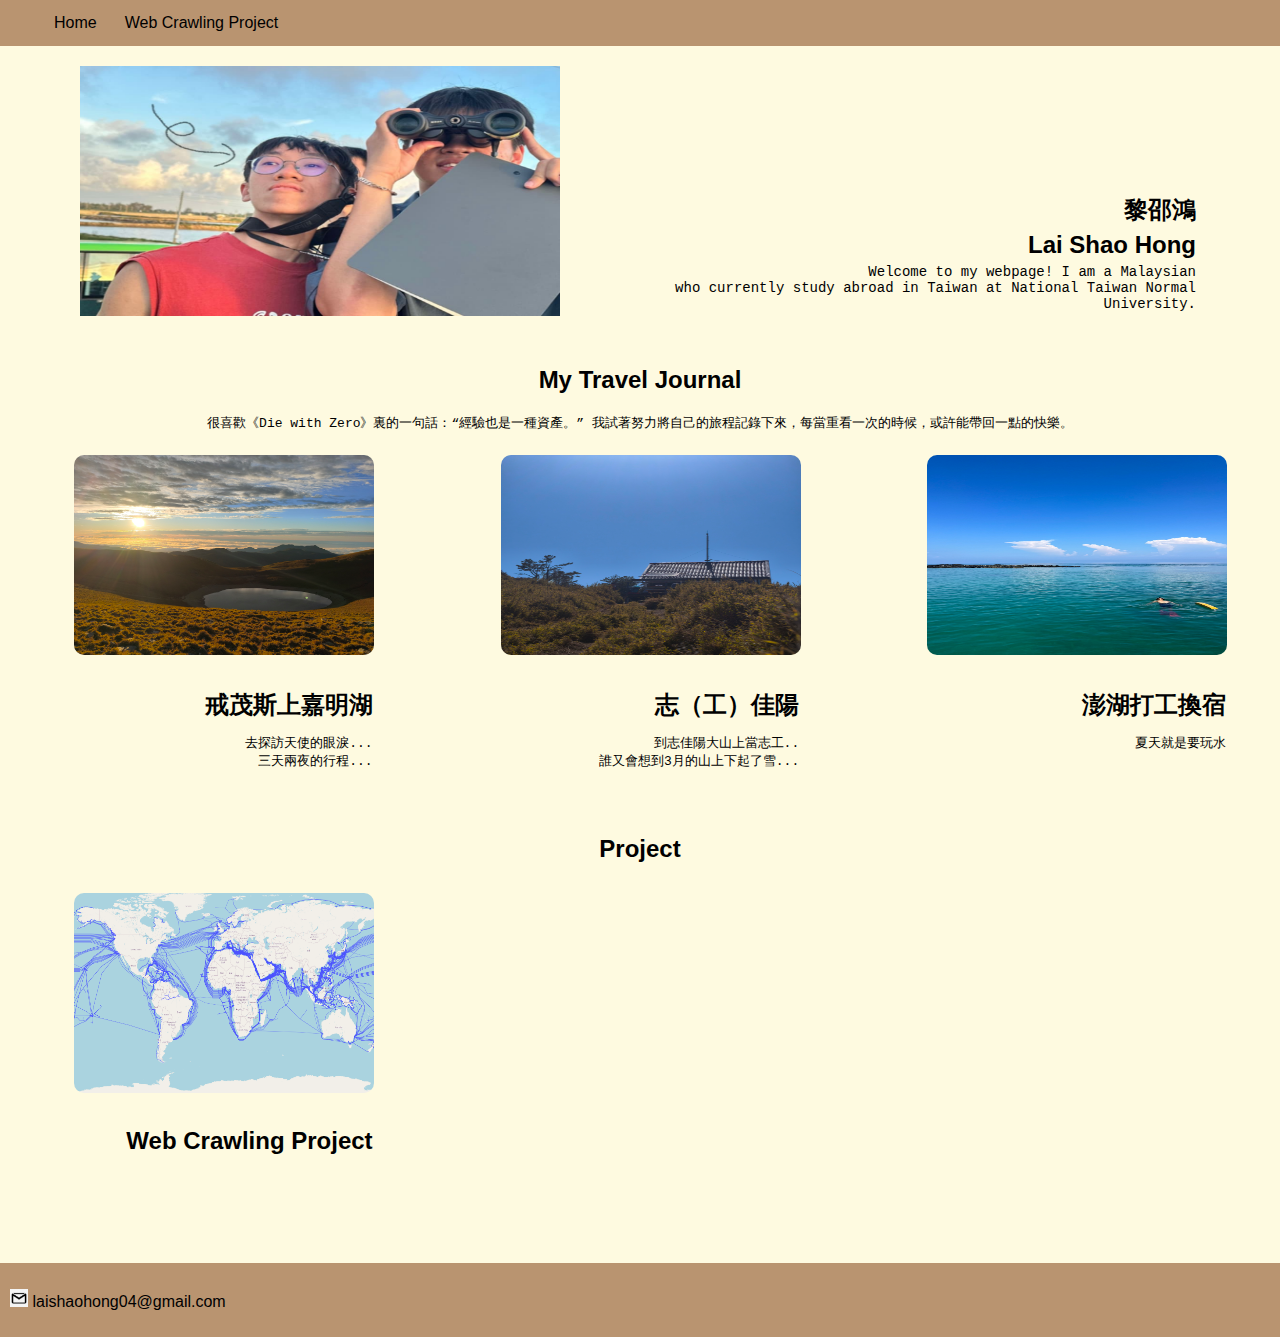
<file: index.html>
<!DOCTYPE html>
<html lang="en">

<head>
    <meta charset="UTF-8">
    <meta name="viewport" content="width=device-width, initial-scale=1.0">
    <meta http-equiv="X-UA-Compatible" content="ie=edge">
    <title>Lai Shao Hong</title>
    <link rel="stylesheet" href="./style.css">
    <link rel="icon" href="./favicon.ico" type="image/x-icon">
</head>

<body>
    <div>
        <!-- Top -->
        <ul class="bar">
            <li><a class="active" href="#home">Home</a></li>
            <li><a href="https://shaohong722.github.io/ShipVessel/index.html">Web Crawling Project</a></li>
        </ul>
        <!-- First Part -->
    </div>
    <main>
        <section>
            <!-- <div style="padding: 0.3 0.3;"> -->
            <!-- left : photo -->
            <div class="column1">
                <img src="./image/Me.jpeg" width="75%" height="250px">
            </div>
            <!-- <div class="image-slider"> -->
            <!-- <img id="sliderImage" src="image1.jpg" alt="Slider Image"> -->
            <!-- <button onclick="nextImage()">Next</button> -->
            <!-- </div> -->
            <!-- right : introduction -->
            <div class="column1">
                <div>
                    <h2 style="margin-bottom: 0;"> 黎邵鴻 </h2>
                    <h2 style="margin-bottom: 0;margin-top: 5px;">Lai Shao Hong</h2>
                    <pre style="margin-top: 5px;font-size: 14px;">Welcome to my webpage! I am a Malaysian 
                who currently study abroad in Taiwan at National Taiwan Normal University.</pre>
                </div>
            </div>
        </section>
        <!-- </div> -->
        <!-- Second Part -->
        <section>
            <h2 style="text-align: center;" id="My Travel Journal">My Travel Journal</h2>
            <pre style="text-align: center;">
很喜歡《Die with Zero》裏的一句話：“經驗也是一種資產。” 我試著努力將自己的旅程記錄下來，每當重看一次的時候，或許能帶回一點的快樂。</pre>
            <div class="row">
                <div class="column2">
                    <a href="./Tour/嘉明湖.html" class="box">
                        <img src="./image/嘉明湖1.jpg">
                        <h2>戒茂斯上嘉明湖</h2>
                        <pre class="line">去探訪天使的眼淚...
                            三天兩夜的行程...</pre>
                    </a>
                </div>
                <div class="column2">
                    <a href="./Tour/志佳陽.html" class="box">
                        <img src="./image/志佳陽1.jpg">
                        <h2>志（工）佳陽</h2>
                        <pre class="line">到志佳陽大山上當志工..
                                誰又會想到3月的山上下起了雪...</pre>
                    </a>
                </div>
                <div class="column2">
                    <a href="./Tour/澎湖.html" class="box">
                        <img src="./image/澎湖1.jpg">
                        <h2>澎湖打工換宿</h2>
                        <pre class="line">夏天就是要玩水</pre>
                    </a>
                </div>
            </div>
            <h2 style="text-align: center;" id="My Travel Journal">Project</h2>
            <div class="row">
                <div class="column2">
                    <a href="https://shaohong722.github.io/ShipVessel/index.html" class="box">
                        <img src="./image/Submarine.png">
                        <h2>Web Crawling Project</h2>
                    </a>
                </div>
            </div>
        </section>
    </main>
    <div class="bottom">
        <p>
            <img src="./image/gmail.png" style="width: 18px;height: 18px;">
            <a href="laishaohong04@gmail.com" style="font-size: 16px;">laishaohong04@gmail.com</a>
        </p>
    </div>
</body>

</html>
<!DOCTYPE html>
</file>
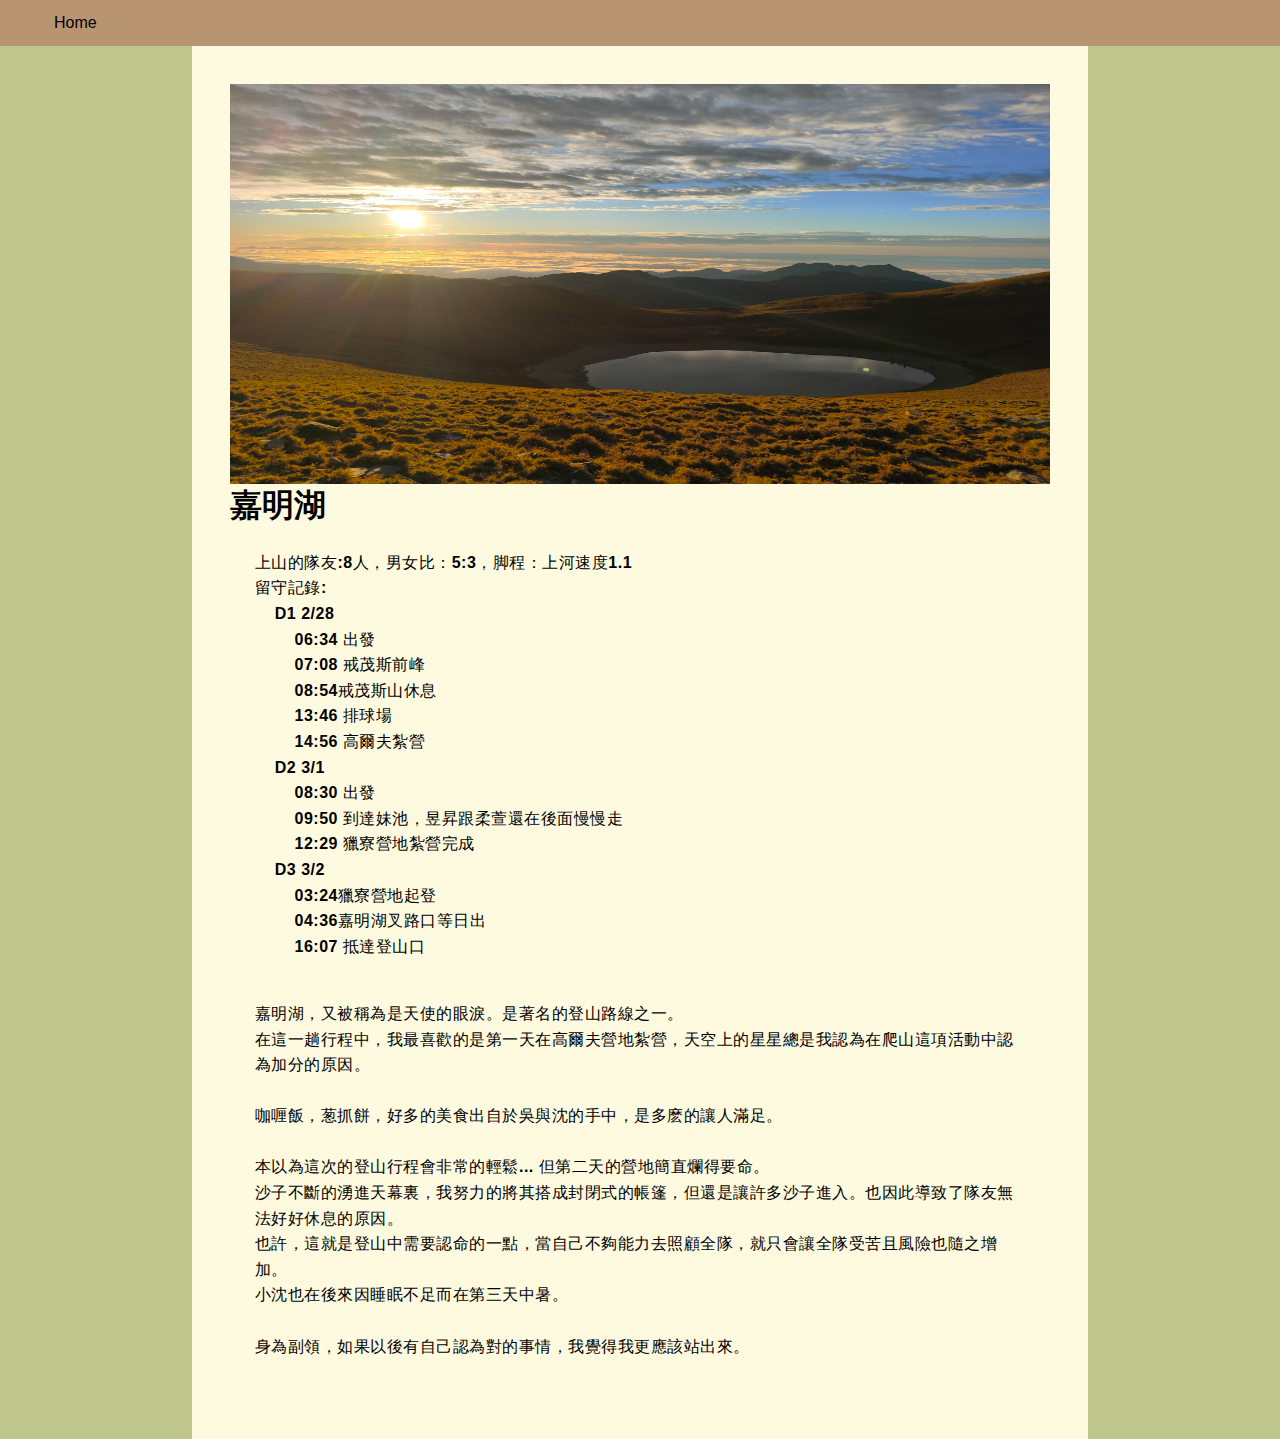
<file: Tour/嘉明湖.html>
<!DOCTYPE html>
<html>

<head>
    <meta charset="UTF-8">
    <meta name="viewport" content="width=device-width, initial-scale=1.0">
    <meta http-equiv="X-UA-Compatible" content="ie=edge">
    <link rel="stylesheet" href="../style.css">
    <link rel="stylesheet" type="text/css" href="../paragraph.css">
    <link rel="icon" href="./favicon.ico" type="image/x-icon">
    <title>嘉明湖</title>
</head>

<body class="substyle">
    <ul class="bar">
        <li><a href="../index.html" rev="foo">Home</a></li>
    </ul>
    <div class="subcenterbox">
        <img src="../image/嘉明湖1.jpg" width="100%" height="400px" style="padding-bottom: 0;display: block;">
        <h1 style="margin-top: 0;"> 嘉明湖</h1>
        <pre class="content">
上山的隊友:8人，男女比：5:3，脚程：上河速度1.1
留守記錄:
    D1 2/28
        06:34 出發
        07:08 戒茂斯前峰
        08:54戒茂斯山休息
        13:46 排球場
        14:56 高爾夫紮營
    D2 3/1
        08:30 出發
        09:50 到達妹池，昱昇跟柔萱還在後面慢慢走
        12:29 獵寮營地紮營完成
    D3 3/2
        03:24獵寮營地起登
        04:36嘉明湖叉路口等日出
        16:07 抵達登山口
            </pre>
        <pre class="content">
嘉明湖，又被稱為是天使的眼淚。是著名的登山路線之一。
在這一趟行程中，我最喜歡的是第一天在高爾夫營地紮營，天空上的星星總是我認為在爬山這項活動中認為加分的原因。

咖喱飯，葱抓餅，好多的美食出自於吳與沈的手中，是多麽的讓人滿足。

本以為這次的登山行程會非常的輕鬆... 但第二天的營地簡直爛得要命。
沙子不斷的湧進天幕裏，我努力的將其搭成封閉式的帳篷，但還是讓許多沙子進入。也因此導致了隊友無法好好休息的原因。
也許，這就是登山中需要認命的一點，當自己不夠能力去照顧全隊，就只會讓全隊受苦且風險也隨之增加。
小沈也在後來因睡眠不足而在第三天中暑。

身為副領，如果以後有自己認為對的事情，我覺得我更應該站出來。
            </pre>
    </div>
    <!-- <div style="text-align:right;">
    <a href="志佳陽.html" class="button">志佳陽</a>
</div> -->
</body>

</html>
</file>
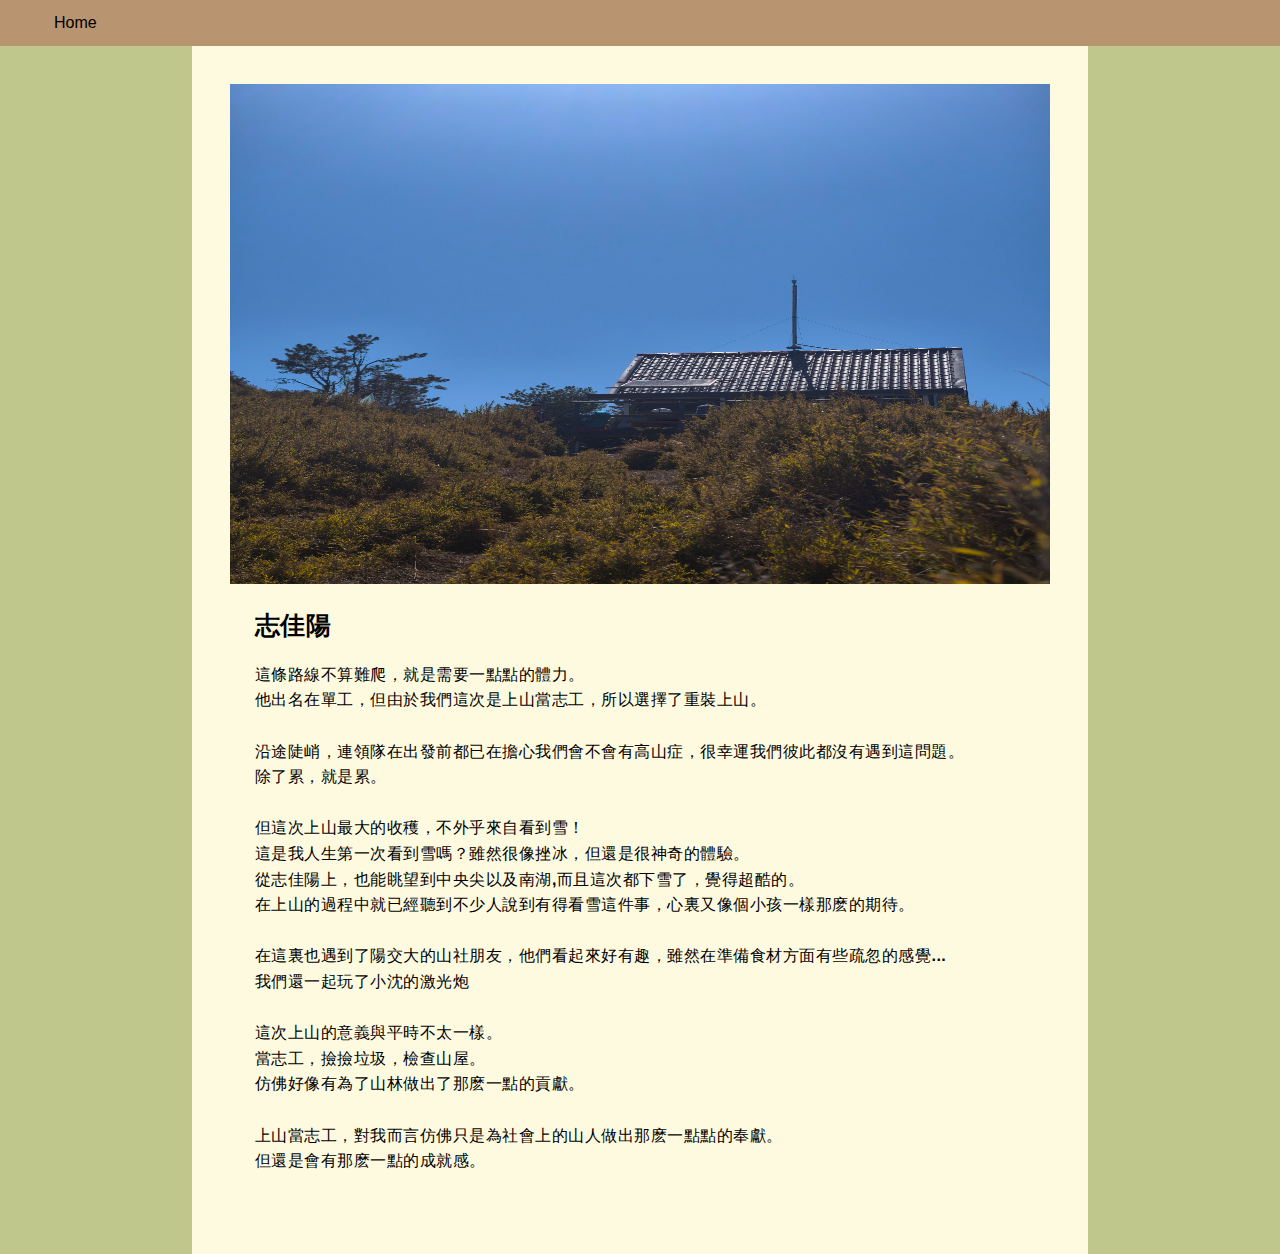
<file: Tour/志佳陽.html>
<!DOCTYPE html>
<html>

<head>
    <meta charset="UTF-8">
    <meta name="viewport" content="width=device-width, initial-scale=1.0">
    <meta http-equiv="X-UA-Compatible" content="ie=edge">
    <link rel="stylesheet" href="../style.css">
    <link rel="stylesheet" type="text/css" href="../paragraph.css">
    <link rel="icon" href="./favicon.ico" type="image/x-icon">
    <title>志佳陽</title>
</head>

<body class="substyle">
    <ul class="bar">
        <li><a href="../index.html" rev="foo">Home</a></li>
    </ul>
    <div class="subcenterbox">
        <img src="../image/志佳陽1.jpg" width="100%" height="500px">
        <h1 class="content">志佳陽</h1>
        <pre class="content">
這條路線不算難爬，就是需要一點點的體力。
他出名在單工，但由於我們這次是上山當志工，所以選擇了重裝上山。

沿途陡峭，連領隊在出發前都已在擔心我們會不會有高山症，很幸運我們彼此都沒有遇到這問題。
除了累，就是累。

但這次上山最大的收穫，不外乎來自看到雪！
這是我人生第一次看到雪嗎？雖然很像挫冰，但還是很神奇的體驗。
從志佳陽上，也能眺望到中央尖以及南湖,而且這次都下雪了，覺得超酷的。
在上山的過程中就已經聽到不少人說到有得看雪這件事，心裏又像個小孩一樣那麽的期待。           

在這裏也遇到了陽交大的山社朋友，他們看起來好有趣，雖然在準備食材方面有些疏忽的感覺...
我們還一起玩了小沈的激光炮

這次上山的意義與平時不太一樣。
當志工，撿撿垃圾，檢查山屋。
仿佛好像有為了山林做出了那麽一點的貢獻。

上山當志工，對我而言仿佛只是為社會上的山人做出那麽一點點的奉獻。
但還是會有那麽一點的成就感。
        </pre>
    </div>
    <div>
    </div>
</body>

</html>
</file>
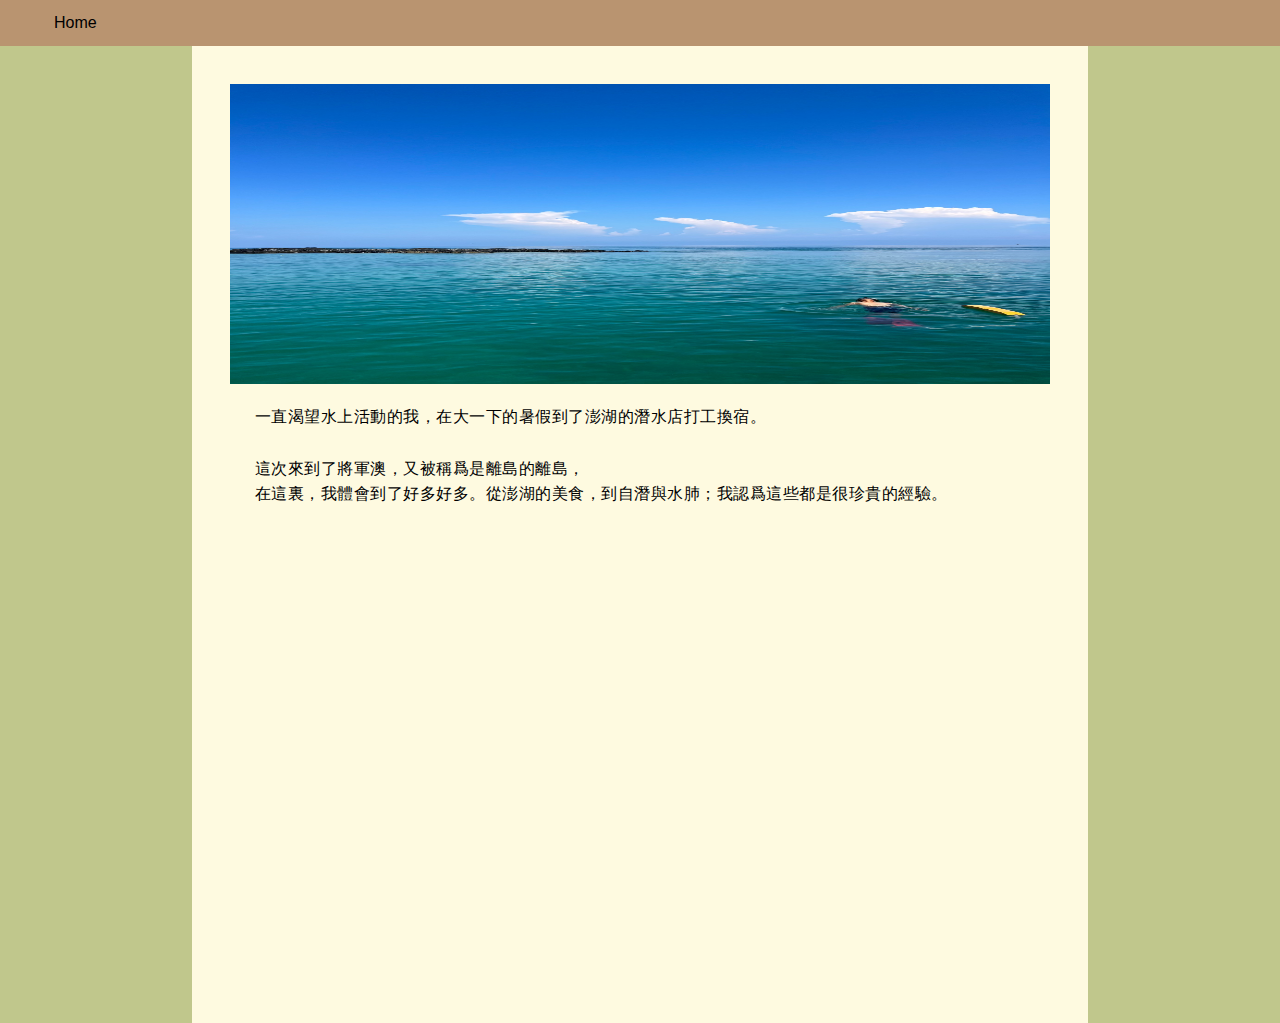
<file: Tour/澎湖.html>
<!DOCTYPE html>
<html>

<head>
    <meta charset="UTF-8">
    <meta name="viewport" content="width=device-width, initial-scale=1.0">
    <meta http-equiv="X-UA-Compatible" content="ie=edge">
    <link rel="stylesheet" href="../style.css">
    <link rel="stylesheet" type="text/css" href="../paragraph.css">
    <link rel="icon" href="./favicon.ico" type="image/x-icon">
    <title>澎湖</title>
</head>

<body class="substyle">
    <ul class="bar">
        <li><a href="../index.html" rev="foo">Home</a></li>
    </ul>
    <div class="subcenterbox">
        <img src="../image/澎湖1.jpg" width="100%" height="300px">
        <pre class="content">
一直渴望水上活動的我，在大一下的暑假到了澎湖的潛水店打工換宿。

這次來到了將軍澳，又被稱爲是離島的離島，
在這裏，我體會到了好多好多。從澎湖的美食，到自潛與水肺；我認爲這些都是很珍貴的經驗。
    </pre>
    </div>
</body>

</html>
</file>
<file: style.css>
/* Color : #C0C78C #A6B37D #FEFAE0 #B99470 #597445  */

body {
    background-color: #FEFAE0;
    margin: 0;
    font-family: "Noto Serif TC", sans-serif;
}


a:link,
a:visited {
    text-decoration: none;
    color: black;
}

section::after {
    content: "";
    display: table;
    clear: both;
}


/* Navigation Bar */
ul.bar {
    list-style-type: none;
    margin: 0;
    overflow: hidden;
    background-color: #B99470;
}

ul.bar li {
    float: left;
}

ul.bar a {
    display: block;
    color: black;
    padding: 14px;
    text-align: center;
    text-decoration: none;
}

ul.bar li a:hover {
    background-color: #FEFAE0;
}

/*Top*/
.image-slider {
    text-align: center;
}

/* First Part */
/*Left*/
.column1 {
    float: left;
    width: 50%;
    height: 300px;
    position: relative;
}

.column1 img {
    display: block;
    margin: 20px auto;
}

/*Right*/

.column1 div {
    text-align: right;
    position: absolute;
    bottom: 0;
    right: 0;
    padding-right: 10%;
    margin: 20px 20px;

}

.column1 div pre {
    white-space: pre-line;
}


/* Second Part */

pre.line {
    text-align: right;
    white-space: pre-line;
}


div.column2 {
    float: left;
    width: 33.33%;
    border-width: 1px;
    border-color: black;
    position: relative;
}

div.column2 a h2 {
    text-align: right;
    padding-top: 10px;
    margin-bottom: 0;
}


div.column2 a img {
    width: 300px;
    height: 200px;
    border-radius: 10px;
}

.row:after {
    content: "";
    display: table;
    clear: both;
    margin-bottom: 10px;
}

a.box {
    display: inline-block;
    width: 70%;
    height: 350px;
    text-align: center;
    margin-left: 15%;
    margin-right: 15%;
    padding: 10px 10px 10px 10px;
}

a.box:hover {
    background-color: #FEFAE0;
    border: 1px solid lightgrey;
    border-radius: 25px;
}

/*Bottom*/

div.bottom {
    width: 100%;
    height: 20%;
    background-color: #B99470;
    margin: 0;
    padding: 10px 10px 10px 10px;
}

/*Subpage*/

body.substyle {
    background-color: #C0C78C;
    margin-bottom: 0;
    padding-bottom: 0;
    height: 100%;
}

a.subbutton {
    color: black;
    padding: 15px 32px;
    text-align: center;
    text-decoration: none;
    display: inline-block;
    border-style: solid;
    border-width: 1px;
    border-color: grey;
    font-size: 16px;
    margin: 10px 10px;
    cursor: pointer;
}

div.subcenterbox {
    margin: 0 15% 0 15%;
    padding: 3% 3% 3% 3%;
    background-color: #FEFAE0;
    min-height: 100vh;
}

div.subcenterbox pre.content {
    padding: 0 3%;
    font-size: 16px;
    font-family: "Noto Serif TC", sans-serif;
    font-optical-sizing: auto;
    font-weight: 550;
    font-style: normal;
    letter-spacing: 0.5px;
    line-height: 1.6;
    text-wrap: wrap;
}

div.subcenterbox h1.content {
    padding: 0 3%;
    font-size: 25px;
    font-family: "Noto Serif TC", sans-serif;
    font-optical-sizing: auto;
    font-weight: 650;
    font-style: normal;
    letter-spacing: 0.5px;
    line-height: 1.6;
    text-wrap: wrap;
}

/*Media Screen*/

@media screen and (max-width: 1000px) {

    .column1,
    div.column2 {
        width: 100%;
    }

    .column1 div {
        text-align: center;
        position: absolute;
        top: 0;
    }

    div.column2 a h2,
    pre.line {
        text-align: center;
    }

    body.substyle {
        background-color: #FEFAE0;
        margin: 0 0;
        padding: 0 0;
        height: 100%;
    }

    div.subcenterbox {
        margin: 0 3% 0 3%;
        padding: 3% 3% 3% 3%;
        background-color: #FEFAE0;
        min-height: 100vh;
    }
}
</file>
<file: paragraph.css>
#Travel_Journal_des::before {
    content: "很喜歡《Die with Zero》裏的一句話：“經驗也是一種資產。” \A我試著努力將自己的旅程記錄下來，每當重看一次的時候，或許能帶回一點的快樂。";
    white-space: pre-line;
    display: block;
    text-align: center;
}
</file>
